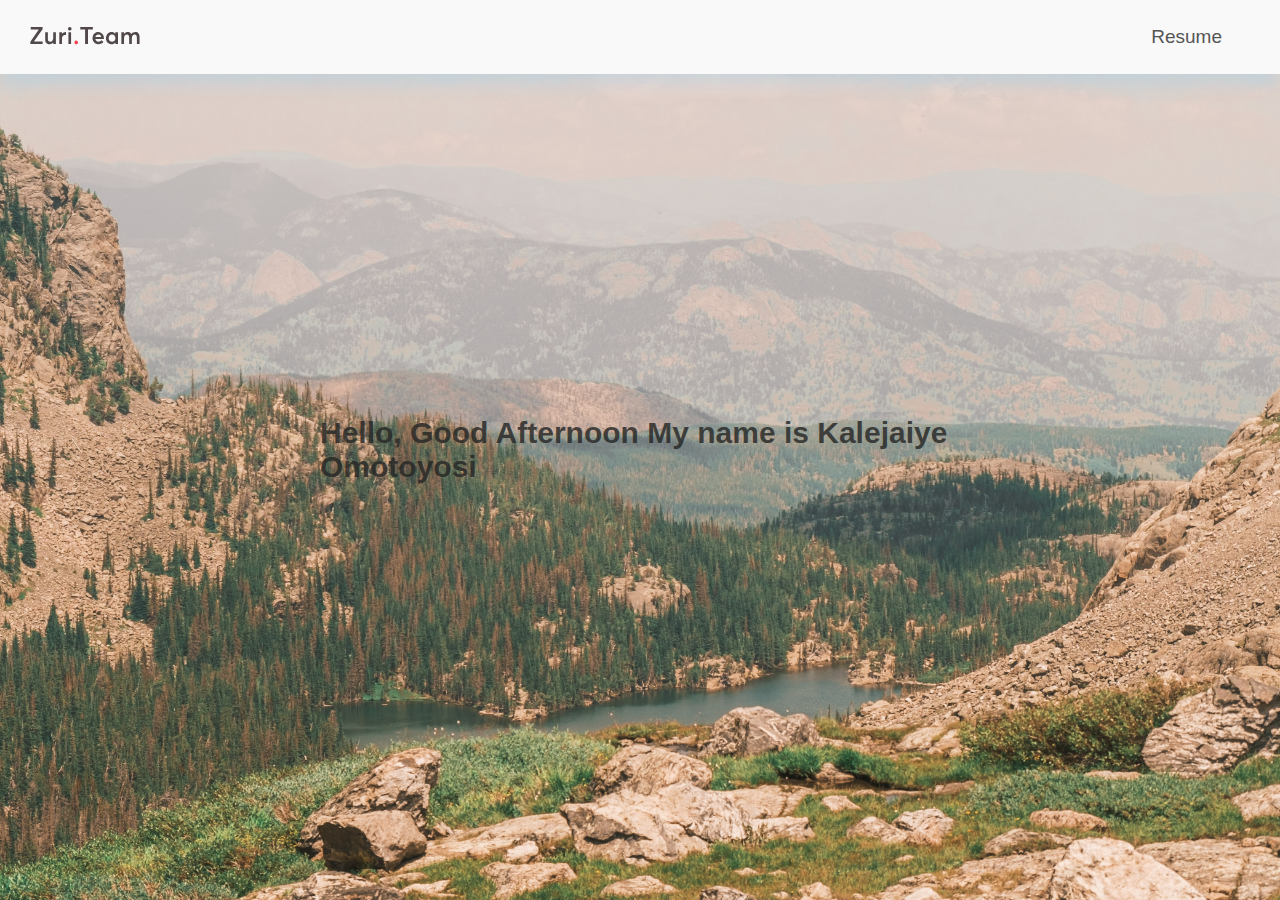
<file: index.html>
<!DOCTYPE html>
<html lang="en">
<head>
    <meta charset="UTF-8">
    <meta http-equiv="X-UA-Compatible" content="IE=edge">
    <meta name="viewport" content="width=device-width, initial-scale=1.0">
    <title>Welcome</title>
    <link rel="stylesheet" href="./asset/style.css">
    <script src="./asset/style.js"></script>
</head>
<body>
    <div class="jumbo-bg"  style=" background: url('./asset/img/jo.jpg') no-repeat;">
        <div class="header">
            <a href="https://zuri.team/" class="logo">
                <svg width="110" height="19" viewBox="0 0 110 19" fill="none" xmlns="http://www.w3.org/2000/svg">
                    <path d="M4.05078 15.3984V15.3633L12.5703 3.1875V0.949219H0.746094V3.55078H8.76172V3.59766L0.371094 15.7266V18H12.6055V15.3984H4.05078ZM23.2109 6.29297V11.8945C23.2109 12.5039 23.1289 13.0664 22.9648 13.5586C22.8008 14.0508 22.5781 14.4609 22.2969 14.7656C22.0156 15.082 21.6875 15.3281 21.3359 15.4922C20.9727 15.6562 20.5977 15.7383 20.1992 15.7383C19.7773 15.7383 19.4375 15.6914 19.1562 15.5977C18.875 15.5039 18.6289 15.3281 18.4414 15.0938C18.2422 14.8594 18.1016 14.5547 18.0078 14.1562C17.9141 13.7695 17.8789 13.2773 17.8789 12.6914V6.29297H15.1953V13.418C15.1953 14.2734 15.3008 15.0117 15.5117 15.6328C15.7227 16.2539 16.0156 16.7461 16.4141 17.1094C16.8125 17.4844 17.2695 17.7539 17.7852 17.9297C18.3008 18.1055 18.8984 18.1875 19.5664 18.1875C20.2578 18.1875 20.9141 18.0469 21.5469 17.7539C22.168 17.4609 22.707 17.0391 23.1758 16.4766H23.2109V18H25.8945V6.29297H23.2109ZM35.6562 6.11719C34.9414 6.11719 34.2734 6.29297 33.6406 6.62109C33.0078 6.94922 32.4688 7.42969 32.0117 8.05078H31.9766V6.29297H29.293V18H31.9766V12.4453C31.9766 11.8125 32.0938 11.2383 32.3398 10.7344C32.5859 10.2305 32.9492 9.83203 33.4414 9.52734C33.9336 9.23438 34.5078 9.08203 35.1758 9.08203C35.4102 9.08203 35.6797 9.09375 35.9844 9.11719V6.12891C35.9141 6.12891 35.8086 6.11719 35.6562 6.11719ZM39.7578 4.54688C40.0742 4.54688 40.3672 4.47656 40.6484 4.3125C40.9297 4.14844 41.1523 3.9375 41.3164 3.65625C41.4805 3.38672 41.5625 3.09375 41.5625 2.76562C41.5625 2.28516 41.375 1.86328 41.0234 1.51172C40.6719 1.16016 40.25 0.984375 39.7578 0.984375C39.2422 0.984375 38.8203 1.16016 38.4688 1.51172C38.1172 1.86328 37.9414 2.27344 37.9414 2.76562C37.9414 3.25781 38.1172 3.67969 38.4688 4.03125C38.8203 4.38281 39.2422 4.54688 39.7578 4.54688ZM38.3984 18H41.082V6.29297H38.3984V18ZM55.0859 18H57.9805V3.55078H62.8672V0.949219H50.2461V3.55078H55.0859V18ZM73.9062 12.0117C73.9062 10.8867 73.6719 9.86719 73.2148 8.97656C72.7461 8.08594 72.0898 7.39453 71.2227 6.87891C70.3555 6.375 69.3477 6.11719 68.2227 6.11719C67.4141 6.11719 66.6641 6.26953 65.9609 6.5625C65.2578 6.85547 64.6484 7.26562 64.1445 7.78125C63.6289 8.30859 63.2305 8.94141 62.9492 9.69141C62.6562 10.4414 62.5156 11.2617 62.5156 12.1406C62.5156 13.3359 62.7734 14.4023 63.3008 15.3281C63.8164 16.2539 64.5312 16.957 65.4453 17.4492C66.3477 17.9414 67.3672 18.1875 68.5039 18.1875C69.5938 18.1875 70.5547 17.9883 71.3867 17.5898C72.2188 17.1914 72.8984 16.6523 73.4375 15.9727L71.5625 14.3672C70.8242 15.293 69.8516 15.75 68.6445 15.75C67.7773 15.75 67.0508 15.5156 66.4531 15.0352C65.8555 14.5664 65.4688 13.9102 65.3047 13.0781H73.8359C73.8828 12.7969 73.9062 12.4453 73.9062 12.0117ZM68.3633 8.55469C68.8555 8.55469 69.3008 8.66016 69.6992 8.85938C70.0977 9.05859 70.4141 9.32812 70.6602 9.67969C70.9062 10.0312 71.0938 10.4414 71.2109 10.9102H65.3516C65.5391 10.1602 65.9023 9.58594 66.4414 9.17578C66.9805 8.76562 67.6133 8.55469 68.3633 8.55469ZM85.2852 6.29297V7.69922H85.2383C84.3477 6.64453 83.1406 6.11719 81.6172 6.11719C80.8203 6.11719 80.0703 6.26953 79.3789 6.57422C78.6758 6.87891 78.0781 7.30078 77.5859 7.82812C77.082 8.36719 76.6836 9.01172 76.4023 9.76172C76.1094 10.5234 75.9688 11.332 75.9688 12.1992C75.9688 12.9141 76.0508 13.582 76.2383 14.2148C76.4258 14.8477 76.6836 15.3984 77.0234 15.8789C77.3633 16.3594 77.7617 16.7695 78.2305 17.1211C78.6992 17.4727 79.2148 17.7422 79.8008 17.918C80.3867 18.1055 80.9961 18.1875 81.6406 18.1875C83.2344 18.1875 84.4766 17.6016 85.3672 16.4297H85.4023V18H87.9688V6.29297H85.2852ZM82.0625 15.75C81.0664 15.75 80.2578 15.4219 79.6367 14.7656C79.0039 14.1094 78.6992 13.2539 78.6992 12.2109C78.6992 11.6719 78.7812 11.168 78.957 10.6992C79.1328 10.2305 79.3789 9.84375 79.6836 9.53906C79.9883 9.23438 80.3398 8.98828 80.75 8.8125C81.1602 8.64844 81.6055 8.55469 82.0742 8.55469C83.0234 8.55469 83.8086 8.90625 84.4414 9.60938C85.0742 10.3125 85.3906 11.1797 85.3906 12.2109C85.3906 13.2539 85.0625 14.1094 84.418 14.7656C83.7734 15.4219 82.9883 15.75 82.0625 15.75ZM105.465 6.11719C104.598 6.11719 103.801 6.29297 103.086 6.62109C102.359 6.94922 101.762 7.42969 101.27 8.0625H101.223C100.52 6.77344 99.3594 6.11719 97.7305 6.11719C97.0391 6.11719 96.3711 6.28125 95.7383 6.58594C95.1055 6.89062 94.543 7.33594 94.0742 7.91016H94.0391V6.29297H91.3555V18H94.0391V12.1641C94.0391 11.0508 94.2969 10.1719 94.8242 9.52734C95.3516 8.88281 96.0312 8.55469 96.8516 8.55469C98.3984 8.55469 99.1836 9.67969 99.1836 11.9062V18.0117H101.867V12.1641C101.867 11.0508 102.125 10.1719 102.641 9.52734C103.156 8.88281 103.812 8.55469 104.598 8.55469C106.121 8.55469 106.895 9.67969 106.895 11.9062V18.0117H109.578V11.2266C109.578 9.51562 109.215 8.23828 108.512 7.39453C107.797 6.55078 106.777 6.11719 105.465 6.11719Z" fill="#514949"/>
                    <path d="M46.2617 18.1875C46.7539 18.1875 47.1758 18.0234 47.5273 17.6719C47.8789 17.3203 48.0664 16.8984 48.0664 16.4062C48.0664 15.9141 47.8789 15.4922 47.5273 15.1406C47.1758 14.7891 46.7539 14.6133 46.2617 14.6133C45.9219 14.6133 45.6172 14.6953 45.3359 14.8594C45.0547 15.0234 44.832 15.2344 44.668 15.5156C44.5039 15.7969 44.4336 16.0898 44.4336 16.4062C44.4336 16.8984 44.6094 17.3203 44.9609 17.6719C45.3125 18.0234 45.7461 18.1875 46.2617 18.1875Z" fill="#F8444F"/>
                </svg>
            </a>
            <a href="resume.html" class="contact"> Resume</a>
        </div>
        <div class="txt">
            <p class="name_txt">
                Hello, <b id="time"></b> My name is <span id="name"></span>
            </p>
        </div>
    </div>
</body>
</html>
</file>
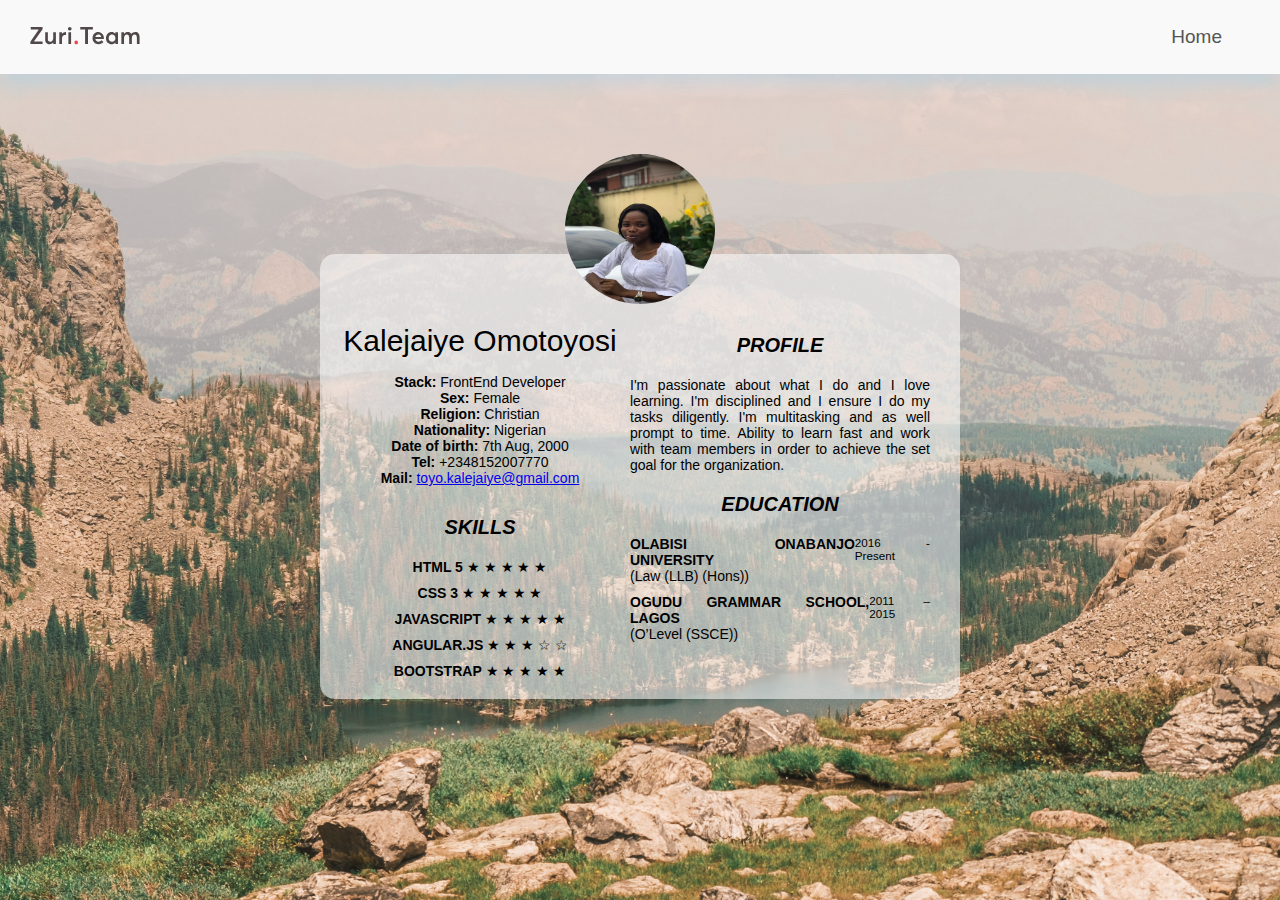
<file: resume.html>
<!DOCTYPE html>
<html lang="en">
<head>
    <meta charset="UTF-8">
    <meta http-equiv="X-UA-Compatible" content="IE=edge">
    <meta name="viewport" content="width=device-width, initial-scale=1.0">
    <title>Resume</title>
    <link rel="stylesheet" href="./asset/style.css">
    <script src="./asset/style.js"></script>
</head>
<body>
    <div class="jumbo-bg"  style=" background: url('./asset/img/jo.jpg') no-repeat;">
        <div class="header">
            <a href="https://zuri.team/" class="logo">
                <svg width="110" height="19" viewBox="0 0 110 19" fill="none" xmlns="http://www.w3.org/2000/svg">
                    <path d="M4.05078 15.3984V15.3633L12.5703 3.1875V0.949219H0.746094V3.55078H8.76172V3.59766L0.371094 15.7266V18H12.6055V15.3984H4.05078ZM23.2109 6.29297V11.8945C23.2109 12.5039 23.1289 13.0664 22.9648 13.5586C22.8008 14.0508 22.5781 14.4609 22.2969 14.7656C22.0156 15.082 21.6875 15.3281 21.3359 15.4922C20.9727 15.6562 20.5977 15.7383 20.1992 15.7383C19.7773 15.7383 19.4375 15.6914 19.1562 15.5977C18.875 15.5039 18.6289 15.3281 18.4414 15.0938C18.2422 14.8594 18.1016 14.5547 18.0078 14.1562C17.9141 13.7695 17.8789 13.2773 17.8789 12.6914V6.29297H15.1953V13.418C15.1953 14.2734 15.3008 15.0117 15.5117 15.6328C15.7227 16.2539 16.0156 16.7461 16.4141 17.1094C16.8125 17.4844 17.2695 17.7539 17.7852 17.9297C18.3008 18.1055 18.8984 18.1875 19.5664 18.1875C20.2578 18.1875 20.9141 18.0469 21.5469 17.7539C22.168 17.4609 22.707 17.0391 23.1758 16.4766H23.2109V18H25.8945V6.29297H23.2109ZM35.6562 6.11719C34.9414 6.11719 34.2734 6.29297 33.6406 6.62109C33.0078 6.94922 32.4688 7.42969 32.0117 8.05078H31.9766V6.29297H29.293V18H31.9766V12.4453C31.9766 11.8125 32.0938 11.2383 32.3398 10.7344C32.5859 10.2305 32.9492 9.83203 33.4414 9.52734C33.9336 9.23438 34.5078 9.08203 35.1758 9.08203C35.4102 9.08203 35.6797 9.09375 35.9844 9.11719V6.12891C35.9141 6.12891 35.8086 6.11719 35.6562 6.11719ZM39.7578 4.54688C40.0742 4.54688 40.3672 4.47656 40.6484 4.3125C40.9297 4.14844 41.1523 3.9375 41.3164 3.65625C41.4805 3.38672 41.5625 3.09375 41.5625 2.76562C41.5625 2.28516 41.375 1.86328 41.0234 1.51172C40.6719 1.16016 40.25 0.984375 39.7578 0.984375C39.2422 0.984375 38.8203 1.16016 38.4688 1.51172C38.1172 1.86328 37.9414 2.27344 37.9414 2.76562C37.9414 3.25781 38.1172 3.67969 38.4688 4.03125C38.8203 4.38281 39.2422 4.54688 39.7578 4.54688ZM38.3984 18H41.082V6.29297H38.3984V18ZM55.0859 18H57.9805V3.55078H62.8672V0.949219H50.2461V3.55078H55.0859V18ZM73.9062 12.0117C73.9062 10.8867 73.6719 9.86719 73.2148 8.97656C72.7461 8.08594 72.0898 7.39453 71.2227 6.87891C70.3555 6.375 69.3477 6.11719 68.2227 6.11719C67.4141 6.11719 66.6641 6.26953 65.9609 6.5625C65.2578 6.85547 64.6484 7.26562 64.1445 7.78125C63.6289 8.30859 63.2305 8.94141 62.9492 9.69141C62.6562 10.4414 62.5156 11.2617 62.5156 12.1406C62.5156 13.3359 62.7734 14.4023 63.3008 15.3281C63.8164 16.2539 64.5312 16.957 65.4453 17.4492C66.3477 17.9414 67.3672 18.1875 68.5039 18.1875C69.5938 18.1875 70.5547 17.9883 71.3867 17.5898C72.2188 17.1914 72.8984 16.6523 73.4375 15.9727L71.5625 14.3672C70.8242 15.293 69.8516 15.75 68.6445 15.75C67.7773 15.75 67.0508 15.5156 66.4531 15.0352C65.8555 14.5664 65.4688 13.9102 65.3047 13.0781H73.8359C73.8828 12.7969 73.9062 12.4453 73.9062 12.0117ZM68.3633 8.55469C68.8555 8.55469 69.3008 8.66016 69.6992 8.85938C70.0977 9.05859 70.4141 9.32812 70.6602 9.67969C70.9062 10.0312 71.0938 10.4414 71.2109 10.9102H65.3516C65.5391 10.1602 65.9023 9.58594 66.4414 9.17578C66.9805 8.76562 67.6133 8.55469 68.3633 8.55469ZM85.2852 6.29297V7.69922H85.2383C84.3477 6.64453 83.1406 6.11719 81.6172 6.11719C80.8203 6.11719 80.0703 6.26953 79.3789 6.57422C78.6758 6.87891 78.0781 7.30078 77.5859 7.82812C77.082 8.36719 76.6836 9.01172 76.4023 9.76172C76.1094 10.5234 75.9688 11.332 75.9688 12.1992C75.9688 12.9141 76.0508 13.582 76.2383 14.2148C76.4258 14.8477 76.6836 15.3984 77.0234 15.8789C77.3633 16.3594 77.7617 16.7695 78.2305 17.1211C78.6992 17.4727 79.2148 17.7422 79.8008 17.918C80.3867 18.1055 80.9961 18.1875 81.6406 18.1875C83.2344 18.1875 84.4766 17.6016 85.3672 16.4297H85.4023V18H87.9688V6.29297H85.2852ZM82.0625 15.75C81.0664 15.75 80.2578 15.4219 79.6367 14.7656C79.0039 14.1094 78.6992 13.2539 78.6992 12.2109C78.6992 11.6719 78.7812 11.168 78.957 10.6992C79.1328 10.2305 79.3789 9.84375 79.6836 9.53906C79.9883 9.23438 80.3398 8.98828 80.75 8.8125C81.1602 8.64844 81.6055 8.55469 82.0742 8.55469C83.0234 8.55469 83.8086 8.90625 84.4414 9.60938C85.0742 10.3125 85.3906 11.1797 85.3906 12.2109C85.3906 13.2539 85.0625 14.1094 84.418 14.7656C83.7734 15.4219 82.9883 15.75 82.0625 15.75ZM105.465 6.11719C104.598 6.11719 103.801 6.29297 103.086 6.62109C102.359 6.94922 101.762 7.42969 101.27 8.0625H101.223C100.52 6.77344 99.3594 6.11719 97.7305 6.11719C97.0391 6.11719 96.3711 6.28125 95.7383 6.58594C95.1055 6.89062 94.543 7.33594 94.0742 7.91016H94.0391V6.29297H91.3555V18H94.0391V12.1641C94.0391 11.0508 94.2969 10.1719 94.8242 9.52734C95.3516 8.88281 96.0312 8.55469 96.8516 8.55469C98.3984 8.55469 99.1836 9.67969 99.1836 11.9062V18.0117H101.867V12.1641C101.867 11.0508 102.125 10.1719 102.641 9.52734C103.156 8.88281 103.812 8.55469 104.598 8.55469C106.121 8.55469 106.895 9.67969 106.895 11.9062V18.0117H109.578V11.2266C109.578 9.51562 109.215 8.23828 108.512 7.39453C107.797 6.55078 106.777 6.11719 105.465 6.11719Z" fill="#514949"/>
                    <path d="M46.2617 18.1875C46.7539 18.1875 47.1758 18.0234 47.5273 17.6719C47.8789 17.3203 48.0664 16.8984 48.0664 16.4062C48.0664 15.9141 47.8789 15.4922 47.5273 15.1406C47.1758 14.7891 46.7539 14.6133 46.2617 14.6133C45.9219 14.6133 45.6172 14.6953 45.3359 14.8594C45.0547 15.0234 44.832 15.2344 44.668 15.5156C44.5039 15.7969 44.4336 16.0898 44.4336 16.4062C44.4336 16.8984 44.6094 17.3203 44.9609 17.6719C45.3125 18.0234 45.7461 18.1875 46.2617 18.1875Z" fill="#F8444F"/>
                </svg>
            </a>
            <a href="index.html" class="contact"> Home</a>
        </div>
        <div class="txt">
            <div>
                <div class="avata">
                    <img src="./asset/img/toyo.jpeg" alt="" height="150px" width="150px" class="img-fit">
                </div>
                <div class="box_me">
                    <div>
                        <p class="profile_name">
                            <span>Kalejaiye Omotoyosi</span> <br> <br>
                            <small><strong>Stack:</strong> FrontEnd Developer</small> <br>
                            <small><strong>Sex:</strong> Female</small> <br>
                            <small><strong>Religion:</strong> Christian</small> <br>
                            <small><strong>Nationality:</strong> Nigerian</small> <br>
                            <small><strong>Date of birth:</strong> 7th Aug, 2000</small> <br>
                            <small><strong>Tel:</strong> +2348152007770</small> <br>
                            <small><strong>Mail:</strong> <a href="mailto:toyo.kalejaiye@gmail.com">toyo.kalejaiye@gmail.com</a></small>
                            
                        </p>

                        <div class="profile_skill">
                            <h4 class="profile_skill_header">Skills</h4>
                            <p class="profile_skill_txt">
                                <strong>HTML 5</strong>
                                <span>&#9733; &#9733; &#9733; &#9733; &#9733;</span>
                            </p>
                            <p class="profile_skill_txt">
                                <strong>CSS 3</strong>
                                <span>&#9733; &#9733; &#9733; &#9733; &#9733;</span>
                            </p>
                            <p class="profile_skill_txt">
                                <strong>JAVASCRIPT</strong>
                                <span>&#9733; &#9733; &#9733; &#9733; &#9733;</span>
                            </p>
                            <p class="profile_skill_txt">
                                <strong>ANGULAR.JS</strong>
                                <span>&#9733; &#9733; &#9733; &#9734; &#9734;</span>
                            </p>
                            <p class="profile_skill_txt">
                                <strong>BOOTSTRAP</strong>
                                <span>&#9733; &#9733; &#9733; &#9733; &#9733;</span>
                            </p>
                        </div>
                        





                    </div>
                    <div>
                        <div class="profile_txt">
                            <h4>Profile</h4>
                            <p>
                                I'm passionate about what I do and I love learning. I'm disciplined and I ensure I do my tasks diligently.
                                I'm multitasking and as well prompt to time.
                                Ability to learn fast and work with team members in order to achieve the set goal for the organization.
                            </p>
                        </div>

                        <div class="profile_edu">
                            <h4>Education</h4>
                            <div class="split">
                                <span><strong>OLABISI ONABANJO UNIVERSITY</strong><br> (Law (LLB) (Hons))</span>
                                <small>2016 - Present </small>
                            </div>
                            <div class="split">
                                <span><strong>OGUDU GRAMMAR SCHOOL, LAGOS </strong><br> (O’Level (SSCE))</span>
                                <small>2011 – 2015</small>
                            </div>
                        </div>

                        
                    </div>
                </div>
            </div>
        </div>
    </div>
</body>
</html>
</file>
<file: asset/style.css>
body {
    padding: 0px !important;
    font: 14px "Lucida Grande", Helvetica, Arial, sans-serif;
    
  }
  * {
    padding: 0px;
    margin: 0px;
  }
  
  .jumbo-bg {
    background-size: cover !important;
    background-position: center !important;
    background-repeat: no-repeat !important;
    min-height: 100vh;
    cursor: pointer;
  }
  
  .header {
    display: flex;
    justify-content: space-between;
    padding: 1rem 0.5rem 1rem 0;
    margin-bottom: 30px;
    background: #f9f9f9;
    box-shadow: 0px 10.4872px 15.7309px rgba(167, 209, 233, 0.45);
  }
  
  .logo > svg {
    padding: 10px 30px 10px !important
  }
  
  .contact {
    padding-top: 10px !important;
    margin-right: 50px !important;
    text-decoration: none;
    font-size: 19px;
    color: rgb(85, 85, 85)
  }
  
  .txt {
    display: flex;
    justify-content: center;
    padding-top: 50px;
  }

  .name_txt {
    position: absolute;
    top: 50%;
    left: 50%;
    transform: translate(-50%, -50%);
    font-size: 30px;
    color: #262726d0;
    font-weight: bolder;
  }
  
  .txt > div {
    width: 50vw;
  }
  .avata {
    display: flex;
    justify-content: center;
    margin-bottom: -50px;
  }
  
  .img-fit {
    border-radius: 50%;
  }
  
  .box_me {
    display: grid;
    grid-template-columns: repeat(2, 1fr);
    background-color: #f9f9f99a !important;
    padding-top: 70px;
    border-radius: 15px;
    padding-left: 10px;
    padding-right: 30px;
    padding-bottom: 10px;
    text-align: center;
    margin-bottom: 20px;
  }
  
  @media only screen and (max-width: 1200px) {
    .box_me {
      grid-template-columns: 100%
    }
  
    .txt > div {
    width: 100vw;
  }
    
  }
  
  .profile_name {
    margin-bottom: 30px !important;
  }
  
  .profile_name > span {
    font-size: 30px;
  }
  .profile_name > small {
    font-size: 14px;
    padding-bottom: 30px !important;
  }
  
  .profile_contact_header {
    font-size: 20px;
    margin-bottom: 20px !important;
    text-transform: uppercase;
    font-style: italic;
  }
  .profile_contact {
    margin-bottom: 10px !important;
  }
  .profile_contact > strong {
    padding-bottom: 10px !important;
  }
  
  .profile_skill {
    margin-top: 30px !important;
  }
  
  .profile_skill > .profile_skill_header {
    font-size: 20px;
    margin-bottom: 20px !important;
    text-transform: uppercase;
    font-style: italic;
  }
  
  .profile_skill_txt {
    padding-bottom: 10px;
  }
  
  .profile_skill_txt > span {
    font-size: 14px;
  }
  
  .profile_txt > h4 {
    font-size: 20px;
    margin-top: 10px !important;
    margin-bottom: 20px !important;
    text-transform: uppercase;
    font-style: italic;
  }
  
  .profile_txt > p {
    text-align: justify;
    font-size: 14px;
  }
  
  .profile_edu, .profile_txt {
    margin-bottom: 20px;
  }
  
  .profile_edu > h4 {
    font-size: 20px;
    margin-top: 10px !important;
    margin-bottom: 20px !important;
    text-transform: uppercase;
    font-style: italic;
  }
  .profile_edu > .split {
    text-align: justify;
    display: flex;
    justify-content: space-between;
    margin-bottom: 10px !important;
  }
  
  .profile_edu > p {
    text-align: justify;
    font-size: 14px;
  }
  
  
  .button {
    display: flex;
    justify-content: center;
  }
  
  button[type="submit"] {
    height: 30px;
    width: 50%;
    border: none;
    box-shadow: none;
    outline: none;
    border-radius: 10px;
    background: rgb(6, 228, 99);
    color: #f9f9f99a;
  }
  
  button[type="submit"]:hover {
    background: rgba(6, 228, 98, 0.693);
    color: #f9f9f9f3;
  }
</file>
